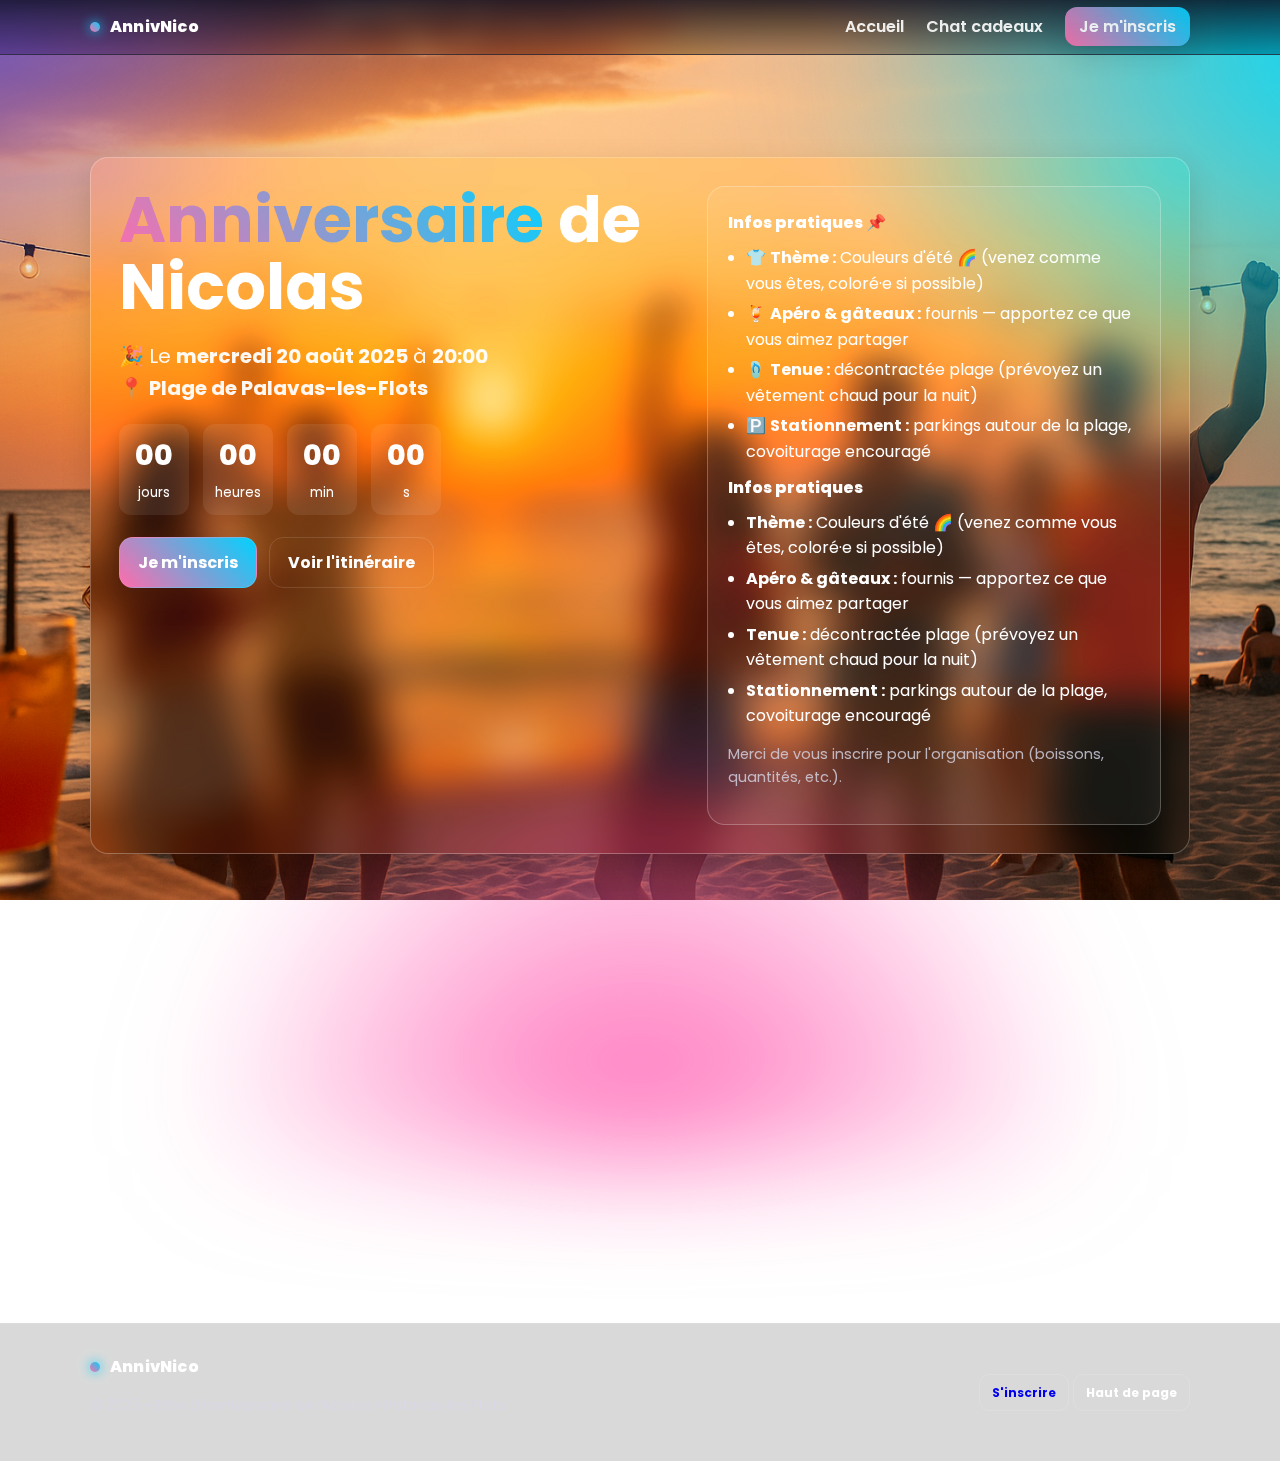
<file: index.html>
<!DOCTYPE html>
<html lang="fr">
<head>
  <meta charset="UTF-8" />
  <meta name="viewport" content="width=device-width, initial-scale=1" />
  <title>Anniversaire de Nicolas — 20 août 2025</title>
  <meta name="description" content="Rejoignez-nous pour fêter l'anniversaire de Nicolas le 20 août 2025 à 20h, sur la plage de Palavas.">
  <meta property="og:title" content="Anniversaire de Nicolas — 20 août 2025">
  <meta property="og:description" content="Rendez-vous sur la plage de Palavas à 20h. Inscription en ligne.">
  <meta property="og:type" content="website">
  <meta name="theme-color" content="#6C5CE7">
  <link rel="icon" href="assets/favicon.png">
  <link rel="preconnect" href="https://fonts.gstatic.com" crossorigin>
  <link href="https://fonts.googleapis.com/css2?family=Poppins:wght@300;400;600;800&display=swap" rel="stylesheet">
  <link rel="stylesheet" href="styles.css" />
</head>
<body style="background: url('assets/plage_fete.jpg') no-repeat center center fixed; background-size: cover;">
  <div class="bg-animated"></div>
  <header class="site-header">
    <div class="container nav">
      <a class="brand" href="index.html"><span class="logo-dot"></span>AnnivNico</a>
      <nav>
        <a href="index.html">Accueil</a>
        <a href="chat.html">Chat cadeaux</a>
        <a class="cta" href="register.html">Je m'inscris</a>
      </nav>
    </div>
  </header>

  <main>
    <section class="hero reveal">
      <div class="container hero-grid glass">
        <div class="hero-text">
          <h1><span class="accent">Anniversaire</span> de Nicolas</h1>
          <p class="lead">🎉 Le <strong>mercredi 20 août 2025</strong> à <strong>20:00</strong><br>
          📍 <strong>Plage de Palavas-les-Flots</strong></p>

          <div id="countdown" class="countdown" aria-live="polite">
            <div><span id="dd">--</span><small>jours</small></div>
            <div><span id="hh">--</span><small>heures</small></div>
            <div><span id="mm">--</span><small>min</small></div>
            <div><span id="ss">--</span><small>s</small></div>
          </div>

          <div class="actions">
            <a class="btn primary" href="register.html">Je m'inscris</a>
            <a class="btn ghost" target="_blank" rel="noopener" href="https://maps.google.com/?q=Plage%20de%20Palavas%20les%20Flots">Voir l'itinéraire</a>
          </div>
        </div>

        <div class="hero-card">
      <div class="card-title">Infos pratiques 📌</div>
      <ul class="card-list">
        <li>👕 <strong>Thème :</strong> Couleurs d'été 🌈 (venez comme vous êtes, coloré·e si possible)</li>
        <li>🍹 <strong>Apéro &amp; gâteaux :</strong> fournis — apportez ce que vous aimez partager</li>
        <li>🩴 <strong>Tenue :</strong> décontractée plage (prévoyez un vêtement chaud pour la nuit)</li>
        <li>🅿️ <strong>Stationnement :</strong> parkings autour de la plage, covoiturage encouragé</li>
      </ul>
          <div class="card-title">Infos pratiques</div>
          <ul class="card-list">
            <li><strong>Thème :</strong> Couleurs d'été 🌈 (venez comme vous êtes, coloré·e si possible)</li>
            <li><strong>Apéro &amp; gâteaux :</strong> fournis — apportez ce que vous aimez partager</li>
            <li><strong>Tenue :</strong> décontractée plage (prévoyez un vêtement chaud pour la nuit)</li>
            <li><strong>Stationnement :</strong> parkings autour de la plage, covoiturage encouragé</li>
          </ul>
          <p class="muted small">Merci de vous inscrire pour l'organisation (boissons, quantités, etc.).</p>
        </div>
      </div>
    </section>

    <section class="features container reveal">
      <h2>Au programme</h2>
      <div class="cards-3">
        <div class="mini-card">
          <div class="mini-icon">🌅</div>
          <h3>Sunset & chill</h3>
          <p>On se retrouve sur le sable pour profiter du coucher de soleil et démarrer la soirée.</p>
        </div>
        <div class="mini-card">
          <div class="mini-icon">🎶</div>
          <h3>Musique & danse</h3>
          <p>Playlists feel‑good, ambiance conviviale et bonne humeur garantie.</p>
        </div>
        <div class="mini-card">
          <div class="mini-icon">🎂</div>
          <h3>Gâteau & bougies</h3>
          <p>Moment gourmand, photos et vœux — ne soyez pas en retard !</p>
        </div>
      </div>
    </section>
  </main>

  <footer class="site-footer">
    <div class="container footer-grid">
      <div>
        <div class="brand foot"><span class="logo-dot"></span>AnnivNico</div>
        <p class="muted small">© 2025 • Fête d'anniversaire de Nicolas • Palavas‑les‑Flots</p>
      </div>
      <div class="foot-actions">
        <a class="btn tiny" href="register.html">S'inscrire</a>
        <a class="btn tiny ghost" href="#top" onclick="window.scrollTo({top:0,behavior:'smooth'})">Haut de page</a>
      </div>
    </div>
  </footer>

  <script src="script.js"></script>
</body>
</html>
</file>
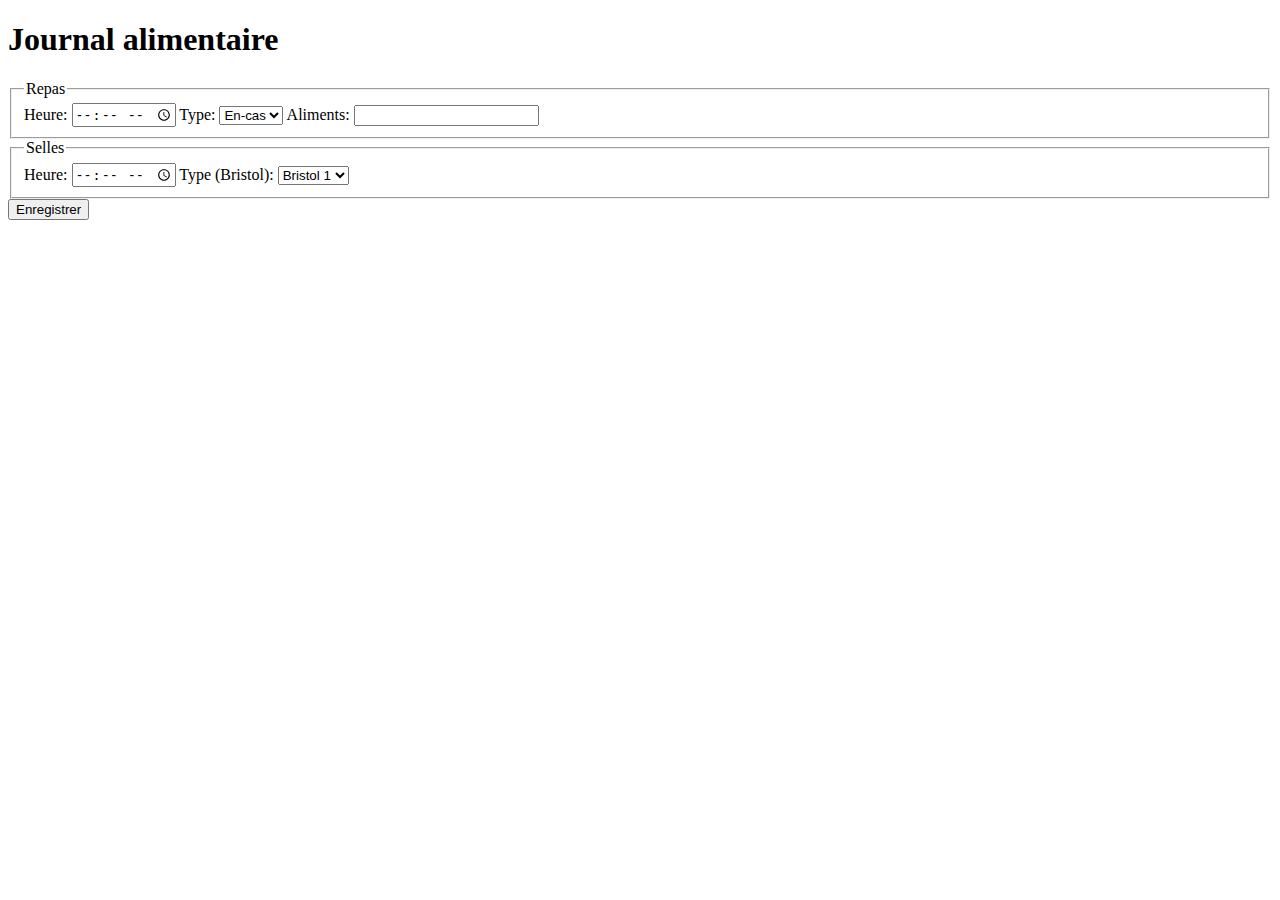
<file: nutrition-app/web/index.html>
<!DOCTYPE html>
<html lang="fr">
<head>
  <meta charset="UTF-8">
  <title>Journal alimentaire</title>
</head>
<body>
  <h1>Journal alimentaire</h1>
  <form id="entry-form">
    <fieldset>
      <legend>Repas</legend>
      <label>Heure: <input type="time" id="mealTime" required></label>
      <label>Type: <select id="mealType">
        <option>En-cas</option>
        <option>Midi</option>
        <option>Soir</option>
      </select></label>
      <label>Aliments: <input type="text" id="foodItems" required></label>
    </fieldset>
    <fieldset>
      <legend>Selles</legend>
      <label>Heure: <input type="time" id="stoolTime" required></label>
      <label>Type (Bristol): <select id="stoolType"></select></label>
    </fieldset>
    <button type="submit">Enregistrer</button>
  </form>
  <script src="app.js"></script>
</body>
</html>
</file>
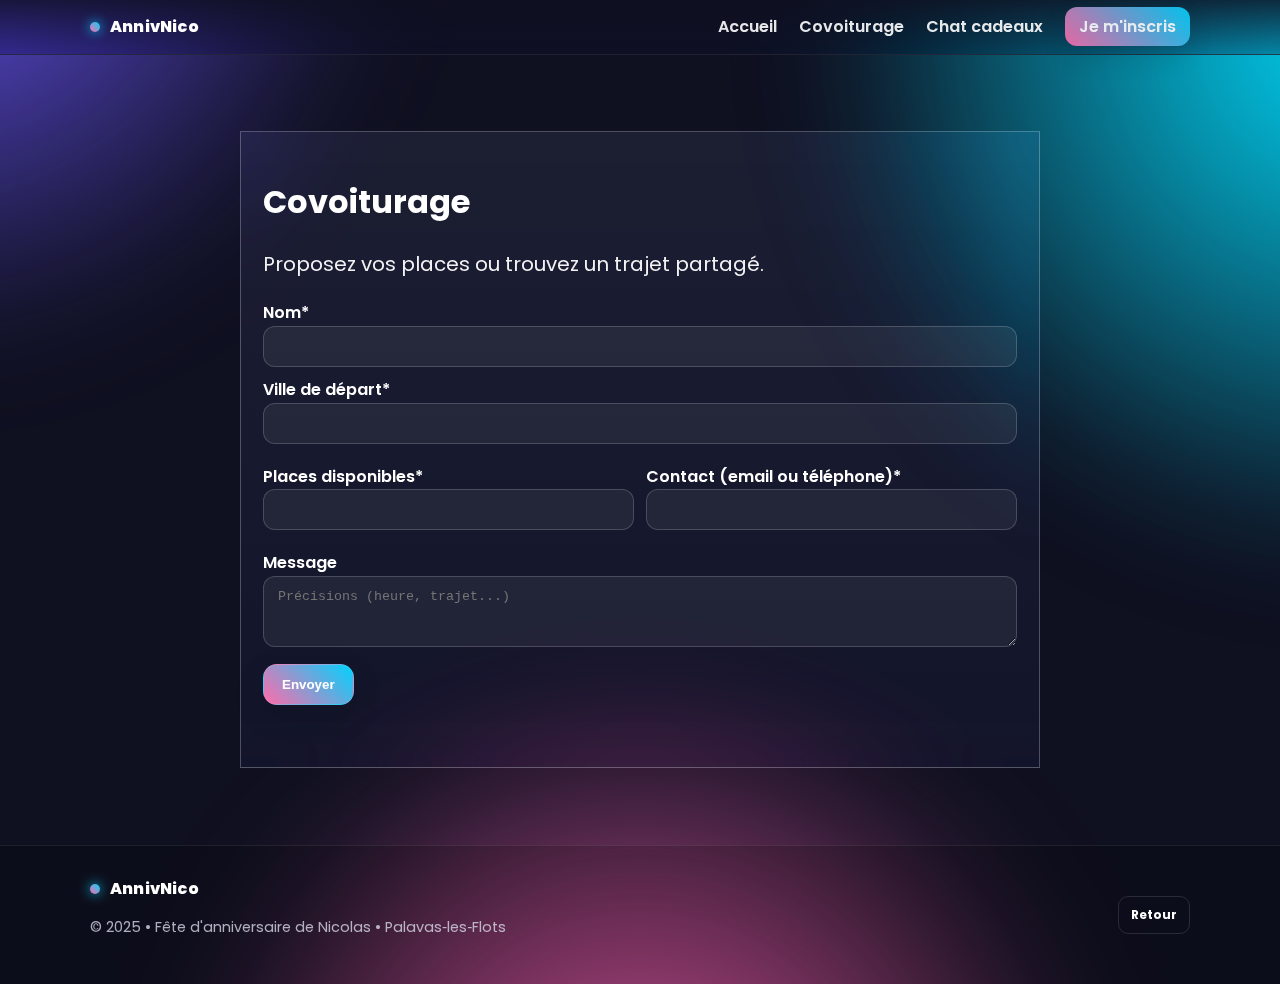
<file: carpool.html>
<!DOCTYPE html>
<html lang="fr">
<head>
  <meta charset="UTF-8" />
  <meta name="viewport" content="width=device-width, initial-scale=1" />
  <title>Covoiturage — Anniversaire de Nicolas</title>
  <meta name="description" content="Proposez ou trouvez un covoiturage pour l'anniversaire de Nicolas.">
  <link rel="icon" href="assets/favicon.png">
  <link href="https://fonts.googleapis.com/css2?family=Poppins:wght@300;400;600;800&display=swap" rel="stylesheet">
  <link rel="stylesheet" href="styles.css" />
</head>
<body>
  <div class="bg-animated"></div>
  <header class="site-header">
    <div class="container nav">
      <a class="brand" href="index.html"><span class="logo-dot"></span>AnnivNico</a>
      <nav>
        <a href="index.html">Accueil</a>
        <a href="carpool.html">Covoiturage</a>
        <a href="chat.html">Chat cadeaux</a>
        <a class="cta" href="register.html">Je m'inscris</a>
      </nav>
    </div>
  </header>

  <main>
    <section class="container narrow reveal glass form-wrap">
      <h1>Covoiturage</h1>
      <p class="lead">Proposez vos places ou trouvez un trajet partagé.</p>

      <form id="carpoolForm" class="form" method="post" action="/.netlify/functions/carpool">
        <label>Nom*
          <input name="name" required />
        </label>
        <label>Ville de départ*
          <input name="city" required />
        </label>
        <div class="grid-2">
          <label>Places disponibles*
            <input type="number" name="seats" min="1" max="10" required />
          </label>
          <label>Contact (email ou téléphone)*
            <input name="contact" required />
          </label>
        </div>
        <label>Message
          <textarea name="message" rows="3" placeholder="Précisions (heure, trajet...)"></textarea>
        </label>
        <button class="btn primary" type="submit">Envoyer</button>
        <div class="status" role="status" aria-live="polite"></div>
      </form>
    </section>
  </main>

  <footer class="site-footer">
    <div class="container footer-grid">
      <div>
        <div class="brand foot"><span class="logo-dot"></span>AnnivNico</div>
        <p class="muted small">© 2025 • Fête d'anniversaire de Nicolas • Palavas‑les‑Flots</p>
      </div>
      <div class="foot-actions">
        <a class="btn tiny ghost" href="index.html">Retour</a>
      </div>
    </div>
  </footer>

  <script src="script.js"></script>
</body>
</html>
</file>
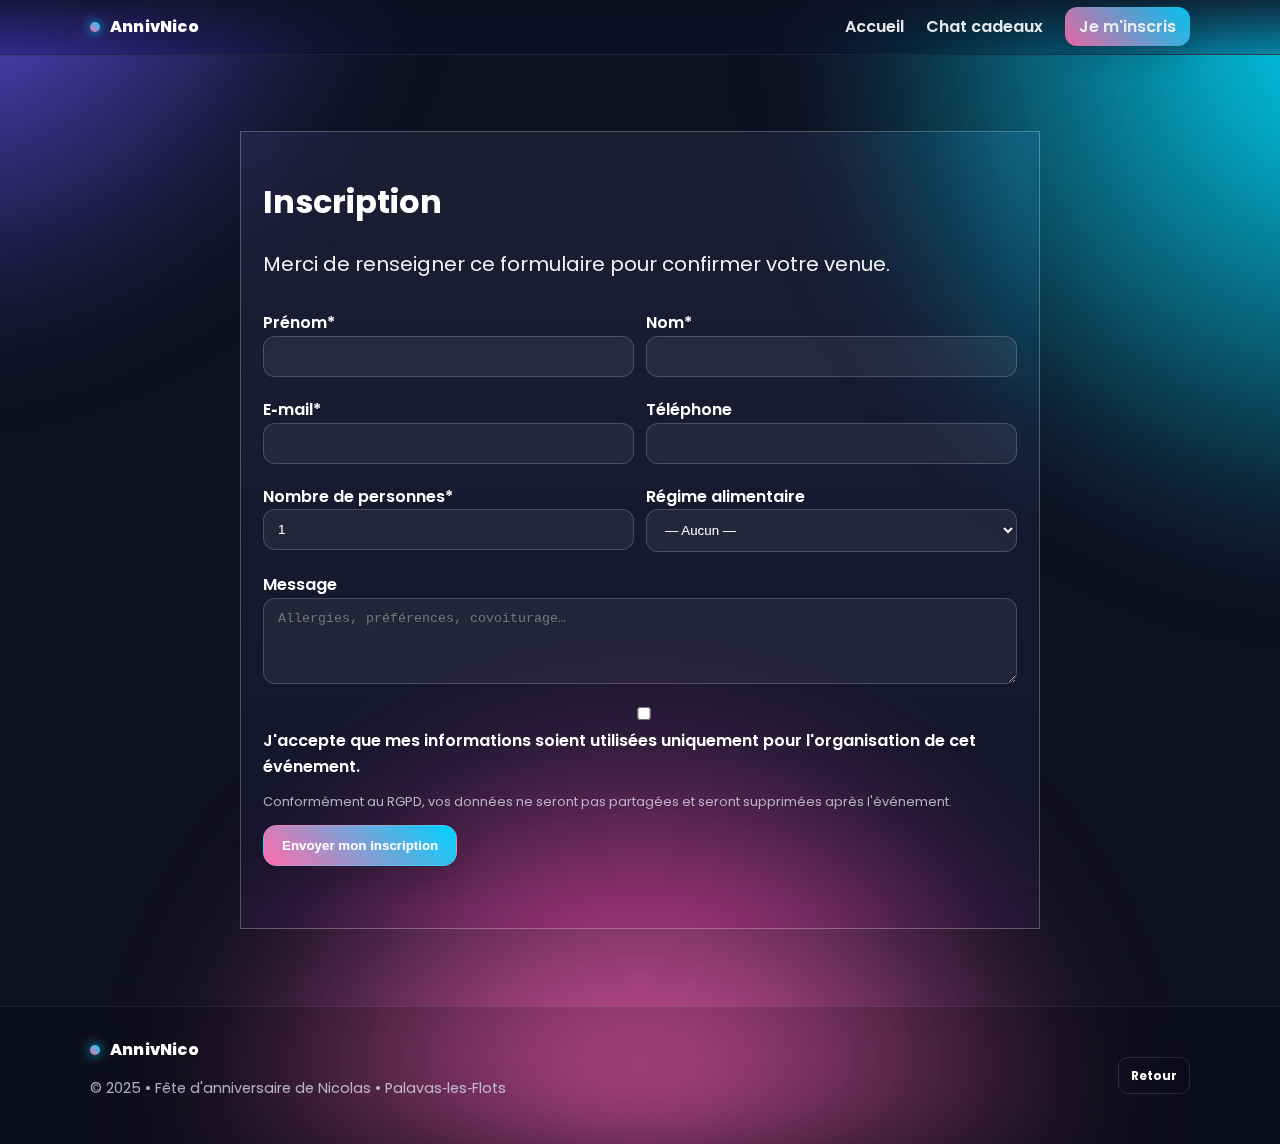
<file: register.html>
<!DOCTYPE html>
<html lang="fr">
<head>
  <meta charset="UTF-8" />
  <meta name="viewport" content="width=device-width, initial-scale=1" />
  <title>Inscription — Anniversaire de Nicolas</title>
  <meta name="description" content="Formulaire d'inscription à l'anniversaire de Nicolas — 20 août 2025, plage de Palavas.">
  <link rel="icon" href="assets/favicon.png">
  <link href="https://fonts.googleapis.com/css2?family=Poppins:wght@300;400;600;800&display=swap" rel="stylesheet">
  <link rel="stylesheet" href="styles.css" />
</head>
<body>
  <div class="bg-animated"></div>
  <header class="site-header">
    <div class="container nav">
      <a class="brand" href="index.html"><span class="logo-dot"></span>AnnivNico</a>
      <nav>
        <a href="index.html">Accueil</a>
        <a href="chat.html">Chat cadeaux</a>
        <a class="cta" href="register.html">Je m'inscris</a>
      </nav>
    </div>
  </header>

  <main>
    <section class="container narrow reveal glass form-wrap">
      <h1>Inscription</h1>
      <p class="lead">Merci de renseigner ce formulaire pour confirmer votre venue.</p>

      <form id="rsvpForm" class="form" method="post" action="/api/send">
        <div class="grid-2">
          <label>Prénom*
            <input name="firstName" required autocomplete="given-name" />
          </label>
          <label>Nom*
            <input name="lastName" required autocomplete="family-name" />
          </label>
        </div>

        <div class="grid-2">
          <label>E‑mail*
            <input type="email" name="email" required autocomplete="email" />
          </label>
          <label>Téléphone
            <input type="tel" name="phone" autocomplete="tel" />
          </label>
        </div>

        <div class="grid-2">
          <label>Nombre de personnes*
            <input type="number" min="1" max="10" step="1" name="guests" required value="1" />
          </label>
          <label>Régime alimentaire
            <select name="diet">
              <option value="">— Aucun —</option>
              <option>Végétarien</option>
              <option>Vegan</option>
              <option>Sans gluten</option>
              <option>Sans porc</option>
              <option>Autre (préciser)</option>
            </select>
          </label>
        </div>

        <label>Message
          <textarea name="message" rows="4" placeholder="Allergies, préférences, covoiturage…"></textarea>
        </label>

        <label class="check">
          <input type="checkbox" name="consent" required />
          <span>J'accepte que mes informations soient utilisées uniquement pour l'organisation de cet événement.</span>
        </label>
        <p class="muted tiny">Conformément au RGPD, vos données ne seront pas partagées et seront supprimées après l'événement.</p>

        <button class="btn primary" type="submit">Envoyer mon inscription</button>
        <div id="formStatus" role="status" class="status" aria-live="polite"></div>
      </form>
    </section>
  </main>

  <footer class="site-footer">
    <div class="container footer-grid">
      <div>
        <div class="brand foot"><span class="logo-dot"></span>AnnivNico</div>
        <p class="muted small">© 2025 • Fête d'anniversaire de Nicolas • Palavas‑les‑Flots</p>
      </div>
      <div class="foot-actions">
        <a class="btn tiny ghost" href="index.html">Retour</a>
      </div>
    </div>
  </footer>

  <script src="script.js"></script>
</body>
</html>
</file>
<file: styles.css>
/* Modern colorful, responsive design with subtle animations */
:root{
  --bg1:#6C5CE7;
  --bg2:#00D2FF;
  --bg3:#FF6CAB;
  --fg:#0B0B12;
  --text:#0f1222;
  --muted:#6b6e7a;
  --white:#ffffff;
  --glass:rgba(255,255,255,.08);
  --glass-stroke:rgba(255,255,255,.25);
  --shadow:0 10px 30px rgba(0,0,0,.15);
  --radius:18px;
}

* { box-sizing: border-box; }
html, body { height: 100%; }
body{
  margin:0;
  font-family:'Poppins', system-ui, -apple-system, Segoe UI, Roboto, Arial, sans-serif;
  color:var(--white);
  background:#0f1020;
  line-height:1.6;
  overflow-x:hidden;
}

.container{ width:min(1100px, 92%); margin-inline:auto; }
.container.narrow{ width:min(800px, 92%); }
.site-header{
  position:sticky; top:0; z-index:50; backdrop-filter:saturate(140%) blur(10px);
  background:linear-gradient(180deg, rgba(15,16,32,.85), rgba(15,16,32,.35));
  border-bottom:1px solid rgba(255,255,255,.08);
}
.nav{ display:flex; align-items:center; justify-content:space-between; padding:14px 0; }
.brand{ font-weight:800; letter-spacing:.2px; display:flex; gap:10px; align-items:center; text-decoration:none; color:#fff; }
.brand .logo-dot{ width:10px; height:10px; border-radius:50%; background:linear-gradient(45deg, var(--bg3), var(--bg2)); box-shadow:0 0 12px var(--bg2); display:inline-block; }

nav a{ color:#fff; margin-left:18px; text-decoration:none; font-weight:600; opacity:.9; }
nav a.cta{ padding:8px 14px; border-radius:12px; background:linear-gradient(45deg,var(--bg3),var(--bg2)); box-shadow: var(--shadow); }

.bg-animated{
  position:fixed; inset:-20vmax; z-index:-1;
  background: radial-gradient(60vmax 60vmax at 10% 10%, var(--bg1), transparent 60%),
              radial-gradient(70vmax 70vmax at 90% 20%, var(--bg2), transparent 60%),
              radial-gradient(60vmax 60vmax at 50% 100%, var(--bg3), transparent 60%);
  filter: blur(60px) saturate(130%);
  animation: shift 18s ease-in-out infinite alternate;
}
@keyframes shift{
  0%{ transform: translate3d(0,0,0) scale(1); }
  100%{ transform: translate3d(-2%, 1%, 0) scale(1.05); }
}

.hero{ padding: clamp(60px, 8vw, 120px) 0 60px; }
.hero-grid{
  display:grid;
  grid-template-columns: 1.1fr .9fr;
  gap:32px;
  padding:28px;
  border-radius: var(--radius);
  box-shadow: var(--shadow);
}
.glass{
  background: linear-gradient(180deg, rgba(255,255,255,.06), rgba(255,255,255,.02));
  border:1px solid var(--glass-stroke);
  backdrop-filter: blur(20px) saturate(140%);
}

.hero-text h1{ font-size: clamp(36px, 6vw, 64px); margin: 0 0 8px; line-height:1.05; }
.hero-text .accent{ background:linear-gradient(45deg,var(--bg3),var(--bg2)); -webkit-background-clip:text; color:transparent; }
.lead{ font-size: clamp(16px, 2.2vw, 20px); opacity:.95; }

.countdown{ display:flex; gap:14px; margin:18px 0 22px;}
.countdown div{ background:rgba(255,255,255,.08); padding:10px 12px; border-radius:12px; text-align:center; min-width:70px; }
.countdown span{ font-size:28px; font-weight:800; display:block; }

.actions{ display:flex; gap:12px; flex-wrap:wrap; }
.btn{ display:inline-block; padding:12px 18px; border-radius:14px; text-decoration:none; font-weight:700; border:1px solid rgba(255,255,255,.12); }
.btn.primary{ background:linear-gradient(45deg,var(--bg3),var(--bg2)); color:#fff; box-shadow: var(--shadow); }
.btn.ghost{ background:transparent; color:#fff; }
.btn.tiny{ padding:8px 12px; font-size:12px; border-radius:10px; }

.hero-card{
  background: rgba(255,255,255,.06);
  border:1px solid var(--glass-stroke);
  border-radius: var(--radius);
  padding:20px;
}
.card-title{ font-weight:800; margin:.2rem 0 .6rem 0; }
.card-list{ margin:0 0 10px 0; padding-left: 18px; }
.card-list li{ margin:.3rem 0; }

.features{ padding: 24px 0 80px; }
.features h2{ text-align:center; margin:0 0 24px; }
.cards-3{ display:grid; gap:18px; grid-template-columns: repeat(3, 1fr); }
.mini-card{ background: rgba(255,255,255,.06); border:1px solid var(--glass-stroke); padding:18px; border-radius:16px; box-shadow: var(--shadow); transition: transform .25s ease, background .3s ease; }
.mini-card:hover{ transform: translateY(-4px) scale(1.01); background: rgba(255,255,255,.08); }
.mini-icon{ font-size:28px; }

.form-wrap{ margin: clamp(40px, 6vw, 80px) auto; padding:22px; }
.form label{ display:block; font-weight:600; margin:10px 0; }
.form input, .form select, .form textarea{
  width:100%; padding:12px 14px; border-radius:12px; border:1px solid rgba(255,255,255,.18);
  background: rgba(255,255,255,.06); color:#fff; outline:none;
}
.form input:focus, .form select:focus, .form textarea:focus{ border-color: rgba(255,255,255,.45); }
.grid-2{ display:grid; gap:12px; grid-template-columns:1fr 1fr; }

.check{ display:flex; gap:10px; align-items:flex-start; }
.check input{ margin-top:6px; }

.status{ margin-top:12px; min-height:28px; }
.status.ok{ color:#b8ffce; }
.status.err{ color:#ffd1d1; }

.site-footer{ padding:30px 0; border-top:1px solid rgba(255,255,255,.08); background: rgba(0,0,0,.15); }
.footer-grid{ display:flex; align-items:center; justify-content:space-between; gap:18px; flex-wrap:wrap; }
.brand.foot{ font-weight:800; }

.muted{ color:#d8d8e8; opacity:.8; }
.small{ font-size:.9rem; }
.tiny{ font-size:.8rem; }

/* reveal on scroll */
.reveal{ opacity:0; transform: translateY(14px); transition: all .7s ease; }
.reveal.show{ opacity:1; transform:none; }

/* responsive */
@media (max-width: 900px){
  .hero-grid{ grid-template-columns: 1fr; }
  .cards-3{ grid-template-columns: 1fr; }
  .grid-2{ grid-template-columns: 1fr; }
}
</file>
